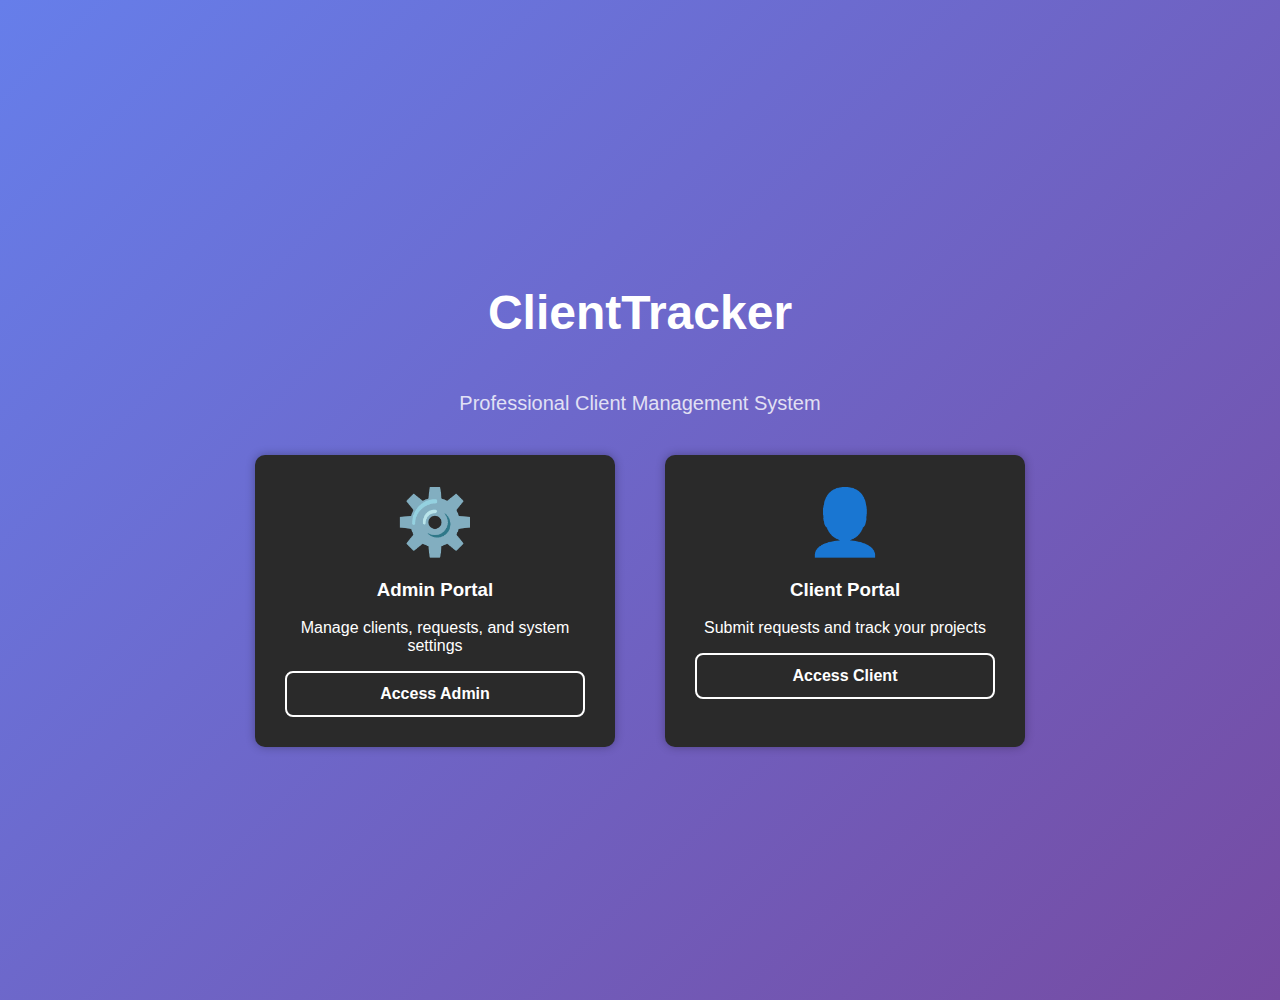
<file: index.html>
<!DOCTYPE html>
<html lang="en">
<head>
    <meta charset="UTF-8">
    <meta name="viewport" content="width=device-width, initial-scale=1.0">
    <title>Client Management System</title>
    <link rel="stylesheet" href="style.css">
</head>
<body>
    <div class="landing-container">
        <h1 class="brand-title">ClientTracker</h1>
        <p class="brand-subtitle">Professional Client Management System</p>
        
        <div class="portal-selection">
            <div class="portal-card" onclick="handlePortalAccess('admin')">
                <div class="portal-icon">⚙️</div>
                <h3>Admin Portal</h3>
                <p>Manage clients, requests, and system settings</p>
                <button class="btn btn--outline">Access Admin</button>
            </div>
            
            <div class="portal-card" onclick="handlePortalAccess('client')">
                <div class="portal-icon">👤</div>
                <h3>Client Portal</h3>
                <p>Submit requests and track your projects</p>
                <button class="btn btn--outline">Access Client</button>
            </div>
        </div>
    </div>

    <!-- Login Modal -->
    <div id="login-modal" class="modal hidden">
        <div class="modal-backdrop" onclick="closeModal()"></div>
        <div class="modal-content">
            <button class="modal-close" onclick="closeModal()">×</button>
            <h2 id="login-title">Login</h2>
            
            <div id="login-error" class="error-message hidden"></div>
            
            <form id="login-form">
                <div class="form-group">
                    <label for="username">Username</label>
                    <input type="text" id="username" name="username" required>
                </div>
                
                <div class="form-group">
                    <label for="password">Password</label>
                    <input type="password" id="password" name="password" required>
                </div>
                
                <button type="submit" class="btn btn--primary">Login</button>
            </form>
        </div>
    </div>

    <script src="app.js"></script>
</body>
</html>
</file>
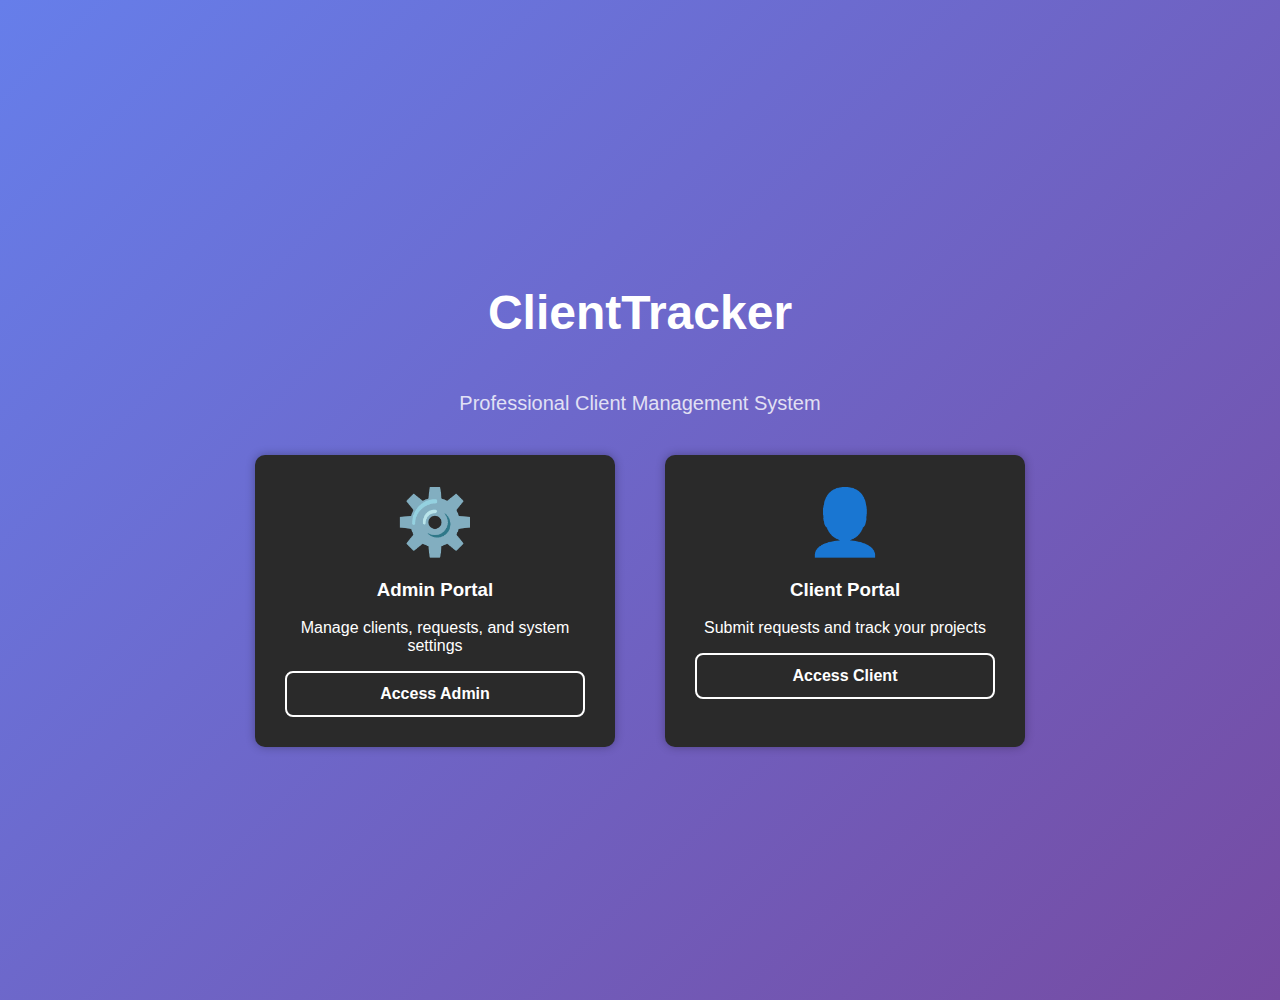
<file: admin.html>
<!DOCTYPE html>
<html lang="en">
<head>
    <meta charset="UTF-8">
    <meta name="viewport" content="width=device-width, initial-scale=1.0">
    <title>Admin Dashboard - ClientTracker</title>
    <link rel="stylesheet" href="style.css">
</head>
<body>
    <div class="dashboard-container">
        <header class="dashboard-header">
            <h1>Admin Dashboard</h1>
            <p id="admin-welcome">Welcome, Admin User</p>
            <button onclick="logout()" class="btn btn--outline" style="width: auto; float: right;">Logout</button>
        </header>

        <section class="dashboard-stats">
            <div class="stat-card">
                <div class="stat-number" id="total-clients">0</div>
                <div>Total Clients</div>
            </div>
            <div class="stat-card">
                <div class="stat-number" id="total-requests">0</div>
                <div>Total Requests</div>
            </div>
            <div class="stat-card">
                <div class="stat-number" id="pending-requests">0</div>
                <div>Pending</div>
            </div>
            <div class="stat-card">
                <div class="stat-number" id="completed-requests">0</div>
                <div>Completed</div>
            </div>
        </section>

        <section>
            <h2>Client Management</h2>
            <button onclick="showAddClientModal()" class="btn btn--primary" style="width: auto; margin-bottom: 20px;">Add New Client</button>
            <div id="clients-list"></div>
        </section>

        <section>
            <h2>All Requests</h2>
            <div id="requests-list"></div>
        </section>
    </div>

    <!-- Add Client Modal -->
    <div id="add-client-modal" class="modal hidden">
        <div class="modal-backdrop" onclick="closeAddClientModal()"></div>
        <div class="modal-content">
            <button class="modal-close" onclick="closeAddClientModal()">×</button>
            <h2>Add New Client</h2>
            
            <div id="add-client-error" class="error-message hidden"></div>
            
            <form id="add-client-form">
                <div class="form-group">
                    <label for="client-name">Full Name</label>
                    <input type="text" id="client-name" name="name" required>
                </div>
                
                <div class="form-group">
                    <label for="client-email">Email</label>
                    <input type="email" id="client-email" name="email" required>
                </div>
                
                <div class="form-group">
                    <label for="client-company">Company</label>
                    <input type="text" id="client-company" name="company" required>
                </div>
                
                <div class="form-group">
                    <label for="client-username">Username</label>
                    <input type="text" id="client-username" name="username" required>
                </div>
                
                <div class="form-group">
                    <label for="client-password">Temporary Password</label>
                    <input type="password" id="client-password" name="password" required>
                </div>
                
                <button type="submit" class="btn btn--primary">Add Client</button>
            </form>
        </div>
    </div>

    <script src="admin.js"></script>
</body>
</html>
</file>
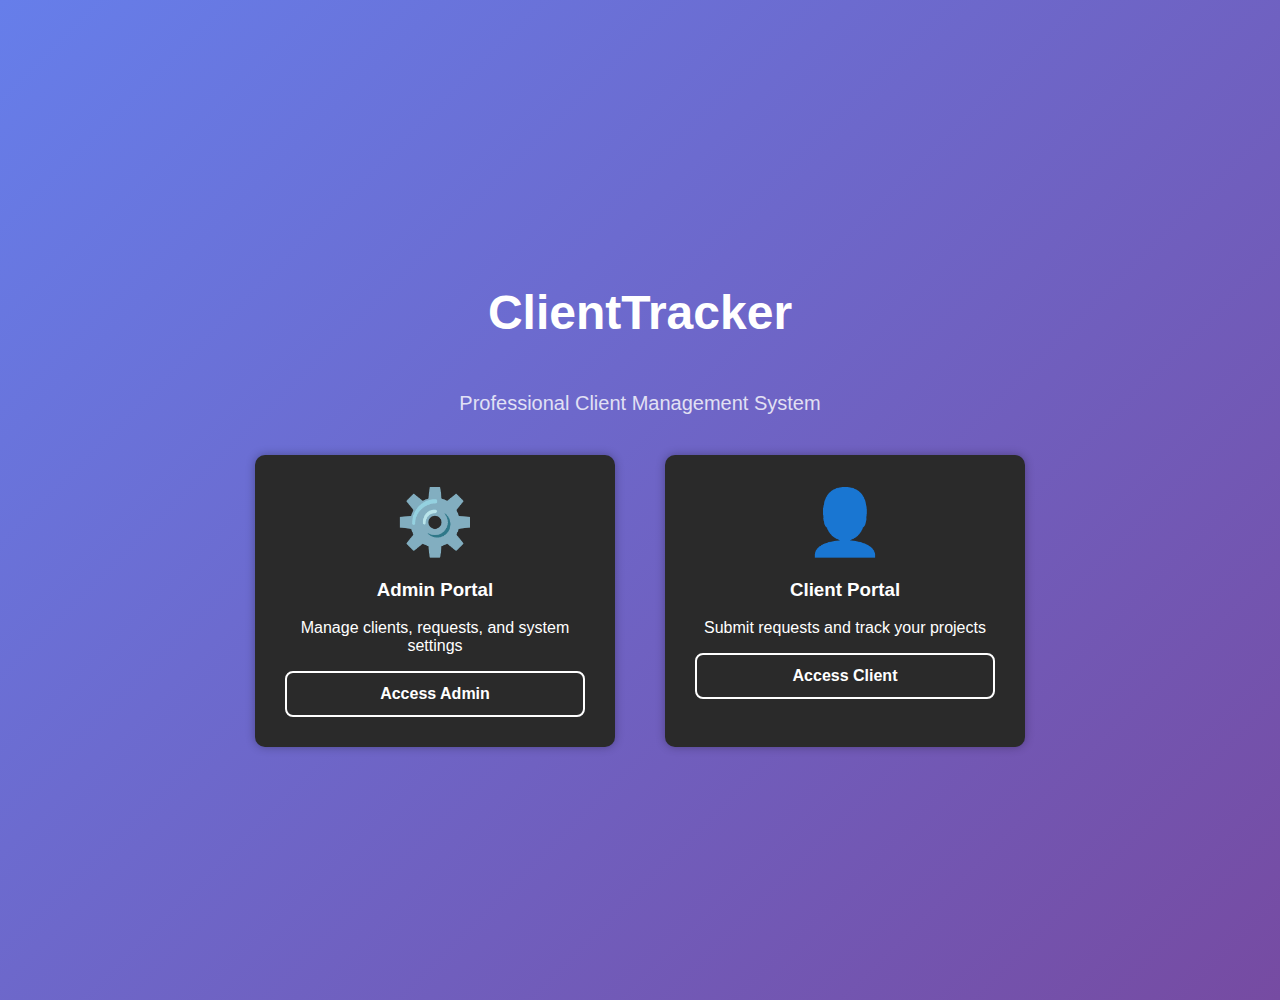
<file: client.html>
<!DOCTYPE html>
<html lang="en">
<head>
    <meta charset="UTF-8">
    <meta name="viewport" content="width=device-width, initial-scale=1.0">
    <title>Client Dashboard - ClientTracker</title>
    <link rel="stylesheet" href="style.css">
</head>
<body>
    <div class="dashboard-container">
        <header class="dashboard-header">
            <h1>Client Dashboard</h1>
            <p id="client-welcome">Welcome, Client</p>
            <button onclick="logout()" class="btn btn--outline" style="width: auto; float: right;">Logout</button>
        </header>

        <section>
            <h2>My Requests</h2>
            <button onclick="showNewRequestModal()" class="btn btn--primary" style="width: auto; margin-bottom: 20px;">New Request</button>
            <div id="client-requests-list"></div>
        </section>
    </div>

    <!-- New Request Modal -->
    <div id="new-request-modal" class="modal hidden">
        <div class="modal-backdrop" onclick="closeNewRequestModal()"></div>
        <div class="modal-content">
            <button class="modal-close" onclick="closeNewRequestModal()">×</button>
            <h2>Submit New Request</h2>
            
            <div id="new-request-error" class="error-message hidden"></div>
            
            <form id="new-request-form">
                <div class="form-group">
                    <label for="request-title">Request Title</label>
                    <input type="text" id="request-title" name="title" required>
                </div>
                
                <div class="form-group">
                    <label for="request-description">Description</label>
                    <textarea id="request-description" name="description" rows="5" required style="width: 100%; padding: 12px; border: 1px solid #ddd; border-radius: 6px; resize: vertical;"></textarea>
                </div>
                
                <div class="form-group">
                    <label for="request-priority">Priority</label>
                    <select id="request-priority" name="priority" required style="width: 100%; padding: 12px; border: 1px solid #ddd; border-radius: 6px;">
                        <option value="">Select Priority</option>
                        <option value="Low">Low</option>
                        <option value="Medium">Medium</option>
                        <option value="High">High</option>
                        <option value="Urgent">Urgent</option>
                    </select>
                </div>
                
                <button type="submit" class="btn btn--primary">Submit Request</button>
            </form>
        </div>
    </div>

    <script src="client.js"></script>
</body>
</html>
</file>
<file: style.css>
body {
  font-family: Arial, sans-serif;
  background-color: #f4f7fb;
  color: #333;
  margin: 0;
  padding: 0;
}

.landing-container {
  text-align: center;
  padding: 50px 20px;
  background: linear-gradient(135deg, #667eea, #764ba2);
  height: 100vh;
  display: flex;
  flex-direction: column;
  justify-content: center;
}

.brand-title {
  font-size: 3em;
  color: white;
}

.brand-subtitle {
  font-size: 1.25em;
  margin-bottom: 40px;
  color: white;
  opacity: 0.8;
}

.portal-selection {
  display: flex;
  justify-content: center;
  gap: 50px;
}

.portal-card {
  background: #2a2a2a;
  border-radius: 10px;
  padding: 30px;
  width: 300px;
  color: white;
  cursor: pointer;
  box-shadow: 0 0 10px rgba(0,0,0,0.3);
  transition: box-shadow 0.3s ease;
}

.portal-card:hover {
  box-shadow: 0 0 20px #667eea;
}

.portal-icon {
  font-size: 4em;
  margin-bottom: 15px;
}

.btn {
  background-color: #3b82f6;
  border: none;
  padding: 15px;
  border-radius: 8px;
  color: white;
  font-size: 1em;
  cursor: pointer;
}

.btn--primary {
  background-color: #3b82f6;
}

.btn--outline {
  background: none;
  border: 2px solid #3b82f6;
  color: #3b82f6;
}

.btn--outline:hover {
  background-color: #3b82f6;
  color: white;
}

.modal {
  position: fixed;
  top: 0; left: 0; right: 0; bottom: 0;
  background: rgba(0,0,0,0.7);
  display: flex;
  justify-content: center;
  align-items: center;
}

.modal.hidden {
  display: none;
}

.modal-content {
  background: #1e1e1e;
  padding: 30px;
  border-radius: 10px;
  width: 90%;
  max-width: 400px;
  color: white;
  position: relative;
}

/* Additional styles for dashboard and forms follow */


/* Modal styles */
.modal {
    position: fixed;
    top: 0;
    left: 0;
    width: 100%;
    height: 100%;
    z-index: 1000;
    display: flex;
    align-items: center;
    justify-content: center;
}

.modal.hidden {
    display: none;
}

.modal-backdrop {
    position: absolute;
    top: 0;
    left: 0;
    width: 100%;
    height: 100%;
    background: rgba(0, 0, 0, 0.5);
}

.modal-content {
    position: relative;
    background: white;
    border-radius: 10px;
    padding: 30px;
    width: 400px;
    max-width: 90%;
    box-shadow: 0 10px 30px rgba(0, 0, 0, 0.3);
}

.modal-close {
    position: absolute;
    top: 10px;
    right: 15px;
    background: none;
    border: none;
    font-size: 24px;
    color: #aaa;
    cursor: pointer;
    width: 30px;
    height: 30px;
    display: flex;
    align-items: center;
    justify-content: center;
}

.modal-close:hover {
    color: #333;
}

/* Form styles */
.form-group {
    margin-bottom: 20px;
}

.form-group label {
    display: block;
    margin-bottom: 5px;
    font-weight: bold;
    color: #333;
}

.form-group input {
    width: 100%;
    padding: 12px;
    border: 1px solid #ddd;
    border-radius: 6px;
    font-size: 14px;
    box-sizing: border-box;
    transition: border-color 0.3s ease;
}

.form-group input:focus {
    outline: none;
    border-color: #3b82f6;
    box-shadow: 0 0 0 2px rgba(59, 130, 246, 0.1);
}

.error-message {
    color: #dc3545;
    background-color: #f8d7da;
    border: 1px solid #f5c6cb;
    padding: 10px;
    border-radius: 6px;
    margin-bottom: 15px;
    font-size: 14px;
}

.error-message.hidden {
    display: none;
}

/* Button improvements */
.btn {
    background-color: #3b82f6;
    border: none;
    padding: 12px 20px;
    border-radius: 8px;
    color: white;
    font-size: 16px;
    cursor: pointer;
    transition: all 0.3s ease;
    width: 100%;
    font-weight: 600;
}

.btn:hover {
    background-color: #2563eb;
    transform: translateY(-1px);
}

.btn--primary {
    background-color: #3b82f6;
}

.btn--primary:hover {
    background-color: #2563eb;
}

.btn--outline {
    background-color: transparent;
    border: 2px solid white;
    color: white;
}

.btn--outline:hover {
    background-color: white;
    color: #333;
}

/* Login title */
#login-title {
    text-align: center;
    margin-bottom: 25px;
    color: #333;
    font-size: 24px;
    font-weight: bold;
}
</file>
